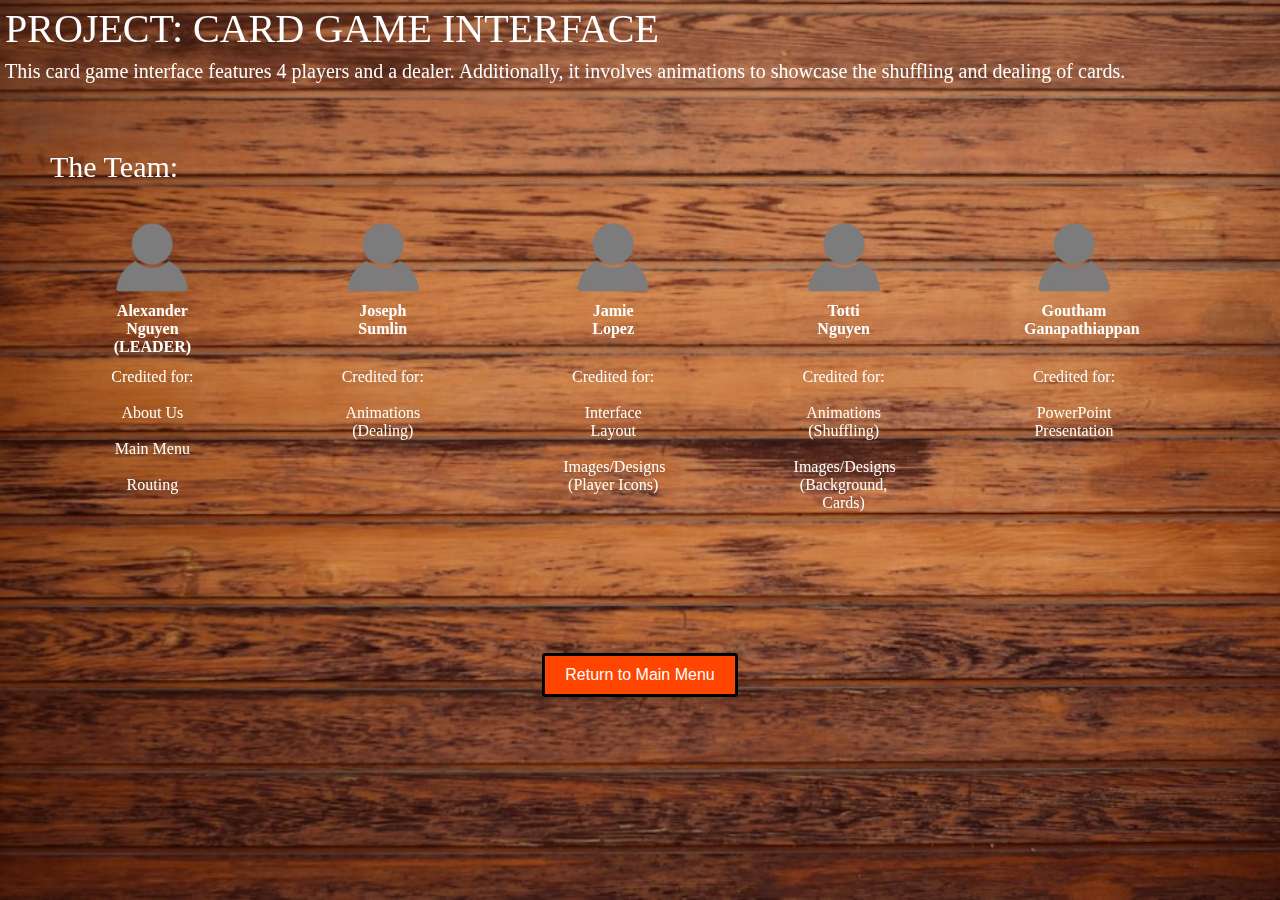
<file: about.html>
<!DOCTYPE html>
<html>
    <body>
        <head>
            <link rel="stylesheet" href="about.css"> 
        </head>

        <div class="title"> PROJECT: CARD GAME INTERFACE </div>

        <div class="description"> This card game interface features 4 players and a dealer. Additionally, it involves animations to showcase the shuffling and dealing of cards. </div>

        <div class="team"> The Team: </div>

        <div class="members"> 
            <div class="leader"> 
                <img src="player.png"> 
                Alexander 
                Nguyen 
                (LEADER) 
            </div>
            <div class="member-1"> 
                <img src="player.png"> 
                Joseph 
                Sumlin 
            </div>
            <div class="member-2">  
                <img src="player.png"> 
                Jamie 
                Lopez 
            </div>
            <div class="member-3">  
                <img src="player.png"> 
                Totti 
                Nguyen 
            </div>
            <div class="member-4"> 
                <img src="player.png"> 
                Goutham 
                Ganapathiappan 
            </div>
        </div>

        <div class="credits">
            <div class="creditleader"> 
                Credited for:
                
                About Us

                Main Menu

                Routing
            </div>
            <div class="creditMem1"> 
                Credited for:

                Animations (Dealing)
            </div>
            <div class="creditMem2"> 
                Credited for:

                Interface Layout 
                
                Images/Designs (Player Icons)
            </div>
            <div class="creditMem3"> 
                Credited for:
                
                Animations (Shuffling)

                Images/Designs (Background, Cards)
            </div>
            <div class="creditMem4"> 
                Credited for:

                PowerPoint Presentation
            </div>
        </div>

        <div class="button"> 
            <a href="main-menu.html"> <button class="Back"> Return to Main Menu </button></a>
        </div>
    </body>
</html>
</file>
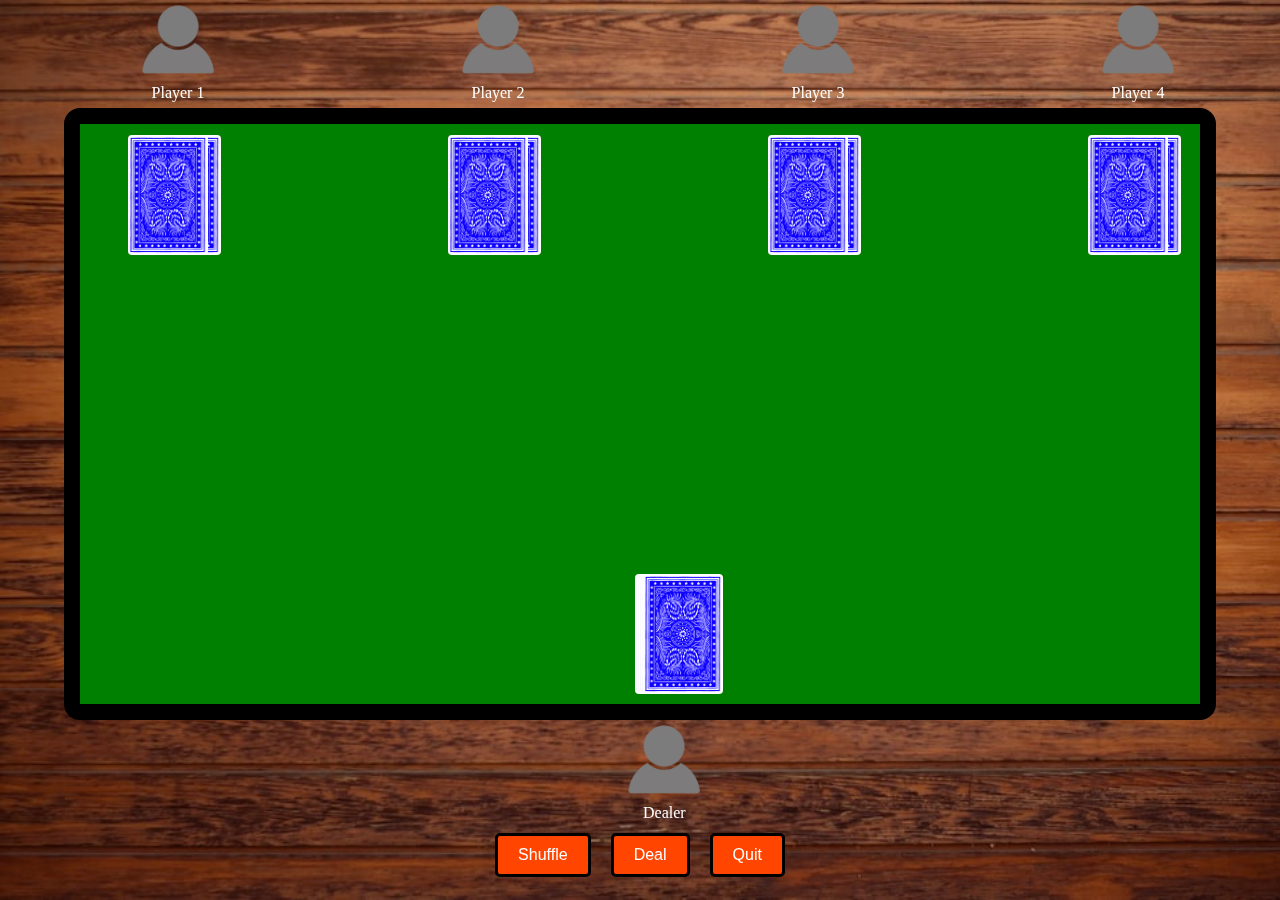
<file: deal.html>
<!DOCTYPE html>
<html>
    <body>
        <head>
            <link rel="stylesheet" href="deal.css"> 
        </head>
        
        <div class="player"> 
            <div class="player-1"> <img src="player.png"> Player 1 </div>
            <div class="player-2"> <img src="player.png"> Player 2 </div>
            <div class="player-3">  <img src="player.png">Player 3 </div>
            <div class="player-4">  <img src="player.png"> Player 4 </div>
        </div>
        <div class="table">
            
            <div class="card"> <img src="backcardblue.png" alt="bark card blue"> </div>
            <div class="card"> <img src="backcardblue.png" alt="back card blue"> </div>
            <div class="card"> <img src="backcardblue.png" alt="barc card blue"> </div>
            <div class="card"> <img src="backcardblue.png" alt="barc card blue"> </div>
            <div class="card"> <img src="backcardblue.png" alt="barc card blue"> </div>
            <div class="card"> <img src="backcardblue.png" alt="bark card blue"> </div>
            <div class="card"> <img src="backcardblue.png" alt="back card blue"> </div>
            <div class="card"> <img src="backcardblue.png" alt="barc card blue"> </div>
            <div class="card"> <img src="backcardblue.png" alt="barc card blue"> </div>
            <div class="card"> <img src="backcardblue.png" alt="barc card blue"> </div>
            <div class="card"> <img src="backcardblue.png" alt="bark card blue"> </div>
            <div class="card"> <img src="backcardblue.png" alt="back card blue"> </div>
            <div class="card"> <img src="backcardblue.png" alt="barc card blue"> </div> 
            

        </div>
        <div class="dealer"> <img src="player.png"> Dealer </div>
        <div class="button"> 
            <a href="shuffle.html"> <button class="shuffle-button"> Shuffle </button></a>
            <a href="deal.html"> <button class="deal-button"> Deal </button></a>
            <a href="main-menu.html"> <button class="quit-button"> Quit </button> </a>
        </div>
    
    </body>
</html>
</file>
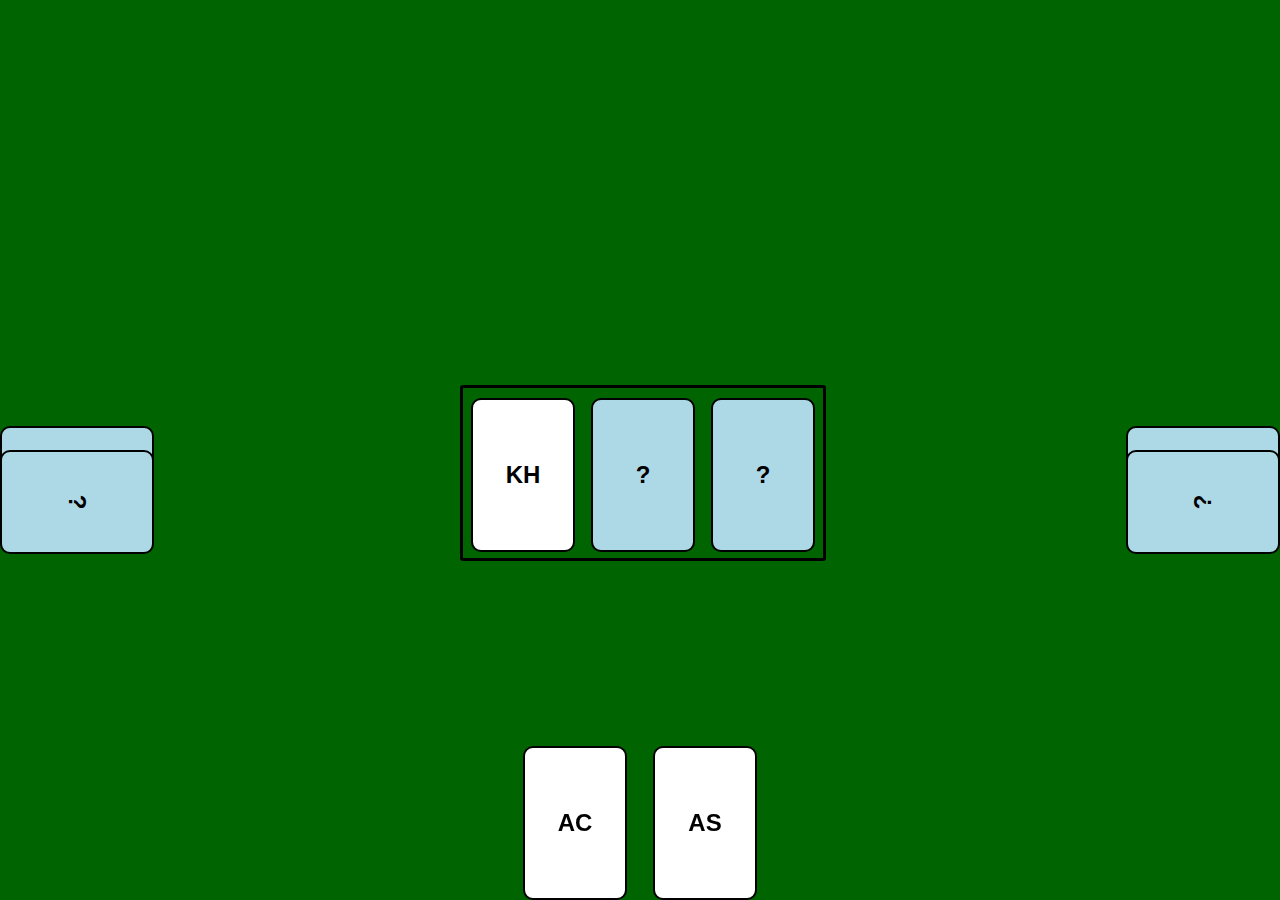
<file: dealing_animation.html>
<!DOCTYPE html>
<html lang="en">
<head>
    <meta charset="UTF-8">
    <meta name="viewport" content="width=device-width, initial-scale=1.0">
    <title>Card Game</title>
    <link rel="stylesheet" href="dealing_style.css">
</head>
<body>
    <div class="community">
        <div class="communityCard">KH</div>
        <div class="hiddenCard">?</div>
        <div class="hiddenCard">?</div>
    </div>

    <div class="myDeck">
        <div class="myCard">AC</div>
        <div class="myCard">AS</div>
<!--         <div class="myCard">AD</div>
        <div class="myCard">AH</div>
        <div class="myCard">2C</div> -->
        <!-- Add more myCards here -->
    </div>
    <div class="leftDeck">
        <div class="leftCard"></div>
<!--         <div class="leftCard"></div>
        <div class="leftCard"></div>
        <div class="leftCard"></div> -->
        <div class="leftCard"><p class="leftCardText">?</p></div>
        <!-- Add more leftCards here -->
    </div>
    <div class="rightDeck">
        <div class="rightCard"></div>
<!--         <div class="rightCard"></div>
        <div class="rightCard"></div>
        <div class="rightCard"></div> -->
        <div class="rightCard"><p class="rightCardText">?</p></div>
        <!-- Add more rightCards here -->
    </div>
</body>
</html>
</file>
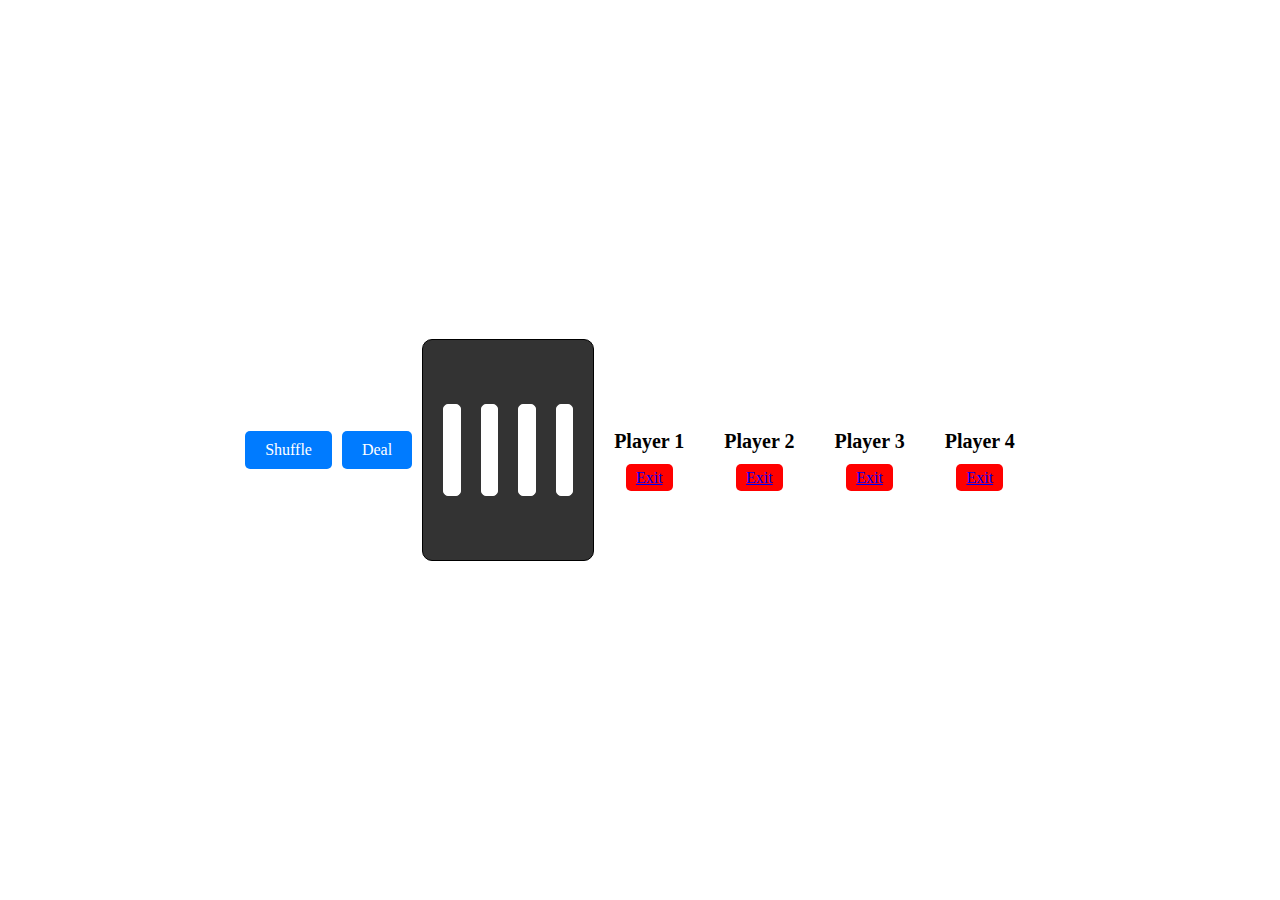
<file: game.html>
<!DOCTYPE html>
<html lang="en">
<head>
    <meta charset="UTF-8">
    <meta name="viewport" content="width=device-width, initial-scale=1.0">
    <link rel="stylesheet" href="styles-game.css">
    <title>Card Game</title>
</head>
<body>
    <div class="card-game">
        <input type="checkbox" id="shuffle">
        <label for="shuffle" class="shuffle-button">Shuffle</label>
        
        <input type="checkbox" id="deal">
        <label for="deal" class="deal-button">Deal</label>
        
        <div class="deck">
            <div class="card"></div>
            <div class="card"></div>
            <div class="card"></div>
            <div class="card"></div>
        </div>
        <div class="players">
            <div class="player">
                <h2>Player 1</h2>
                <div class="hand"></div>
                <input type="checkbox" id="exit-player1" class="exit-button">
                <label for="exit-player1" class="exit-label">
                    <a href="main-menu.html">Exit</a>
                </label>
            </div>
            <div class="player">
                <h2>Player 2</h2>
                <div class="hand"></div>
                <input type="checkbox" id="exit-player2" class="exit-button">
                <label for="exit-player2" class="exit-label">
                    <a href="main-menu.html">Exit</a>
                </label>
            </div>
            <div class="player">
                <h2>Player 3</h2>
                <div class="hand"></div>
                <input type="checkbox" id="exit-player3" class="exit-button">
                <label for="exit-player3" class="exit-label">
                    <a href="main-menu.html">Exit</a>
                </label>
            </div>
            <div class="player">
                <h2>Player 4</h2>
                <div class="hand"></div>
                <input type="checkbox" id="exit-player4" class="exit-button">
                <label for="exit-player4" class="exit-label">
                    <a href="main-menu.html">Exit</a>
                </label>
            </div>
        </div>
    </div>
</body>
</html>
</file>
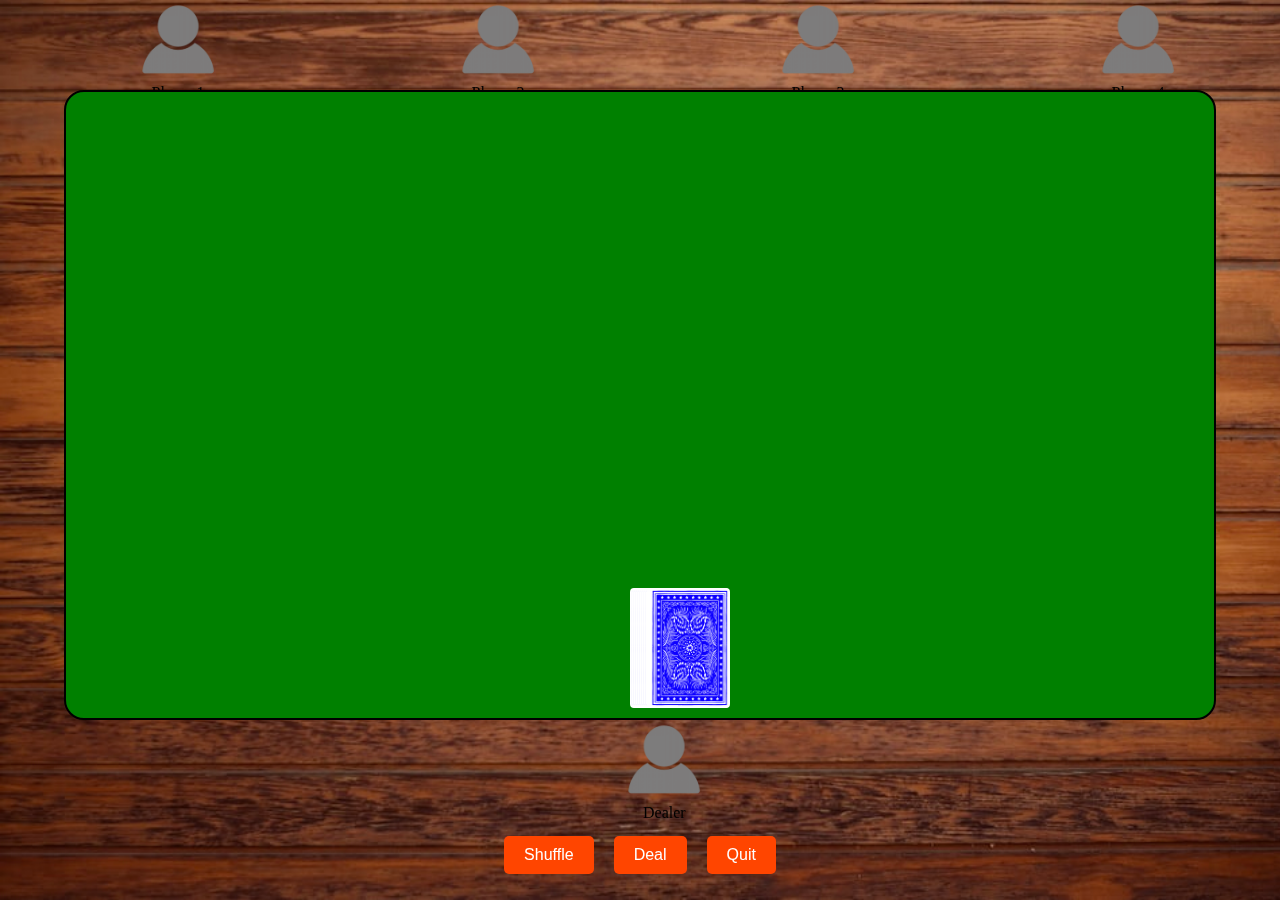
<file: layout.html>
<!DOCTYPE html>
<html>
    <body>
        <head>
            <link rel="stylesheet" href="layout.css"> 
        </head>
        <div class="player"> 
            <div class="player-1"> <img src="player.png"> Player 1 </div>
            <div class="player-2"> <img src="player.png"> Player 2 </div>
            <div class="player-3">  <img src="player.png">Player 3 </div>
            <div class="player-4">  <img src="player.png"> Player 4 </div>
        </div>
        <div class="table">
            <div class="card"> <img src="backcardblue.png" alt="bark card blue"> </div>
            <div class="card"> <img src="backcardblue.png" alt="back card blue"> </div>
            <div class="card"> <img src="backcardblue.png" alt="barc card blue"> </div>
            <div class="card"> <img src="backcardblue.png" alt="barc card blue"> </div>
            <div class="card"> <img src="backcardblue.png" alt="barc card blue"> </div>
            <div class="card"> <img src="backcardblue.png" alt="bark card blue"> </div>
            <div class="card"> <img src="backcardblue.png" alt="back card blue"> </div>
            <div class="card"> <img src="backcardblue.png" alt="barc card blue"> </div>
            <div class="card"> <img src="backcardblue.png" alt="barc card blue"> </div>
            <div class="card"> <img src="backcardblue.png" alt="barc card blue"> </div>
            <div class="card"> <img src="backcardblue.png" alt="bark card blue"> </div>
            <div class="card"> <img src="backcardblue.png" alt="back card blue"> </div>
            <div class="card"> <img src="backcardblue.png" alt="barc card blue"> </div>  
        </div>
        <div class="dealer"> <img src="player.png"> Dealer </div>
        <div class="button"> 
            <a href="shuffle.html"> <button class="shuffle-button"> Shuffle </button></a>
            <a href="deal.html"> <button class="deal-button"> Deal </button></a>
            <a href="layout.html"> <button class="quit-button"> Quit </button> </a>
        
    </div>
    </body>
</html>
</file>
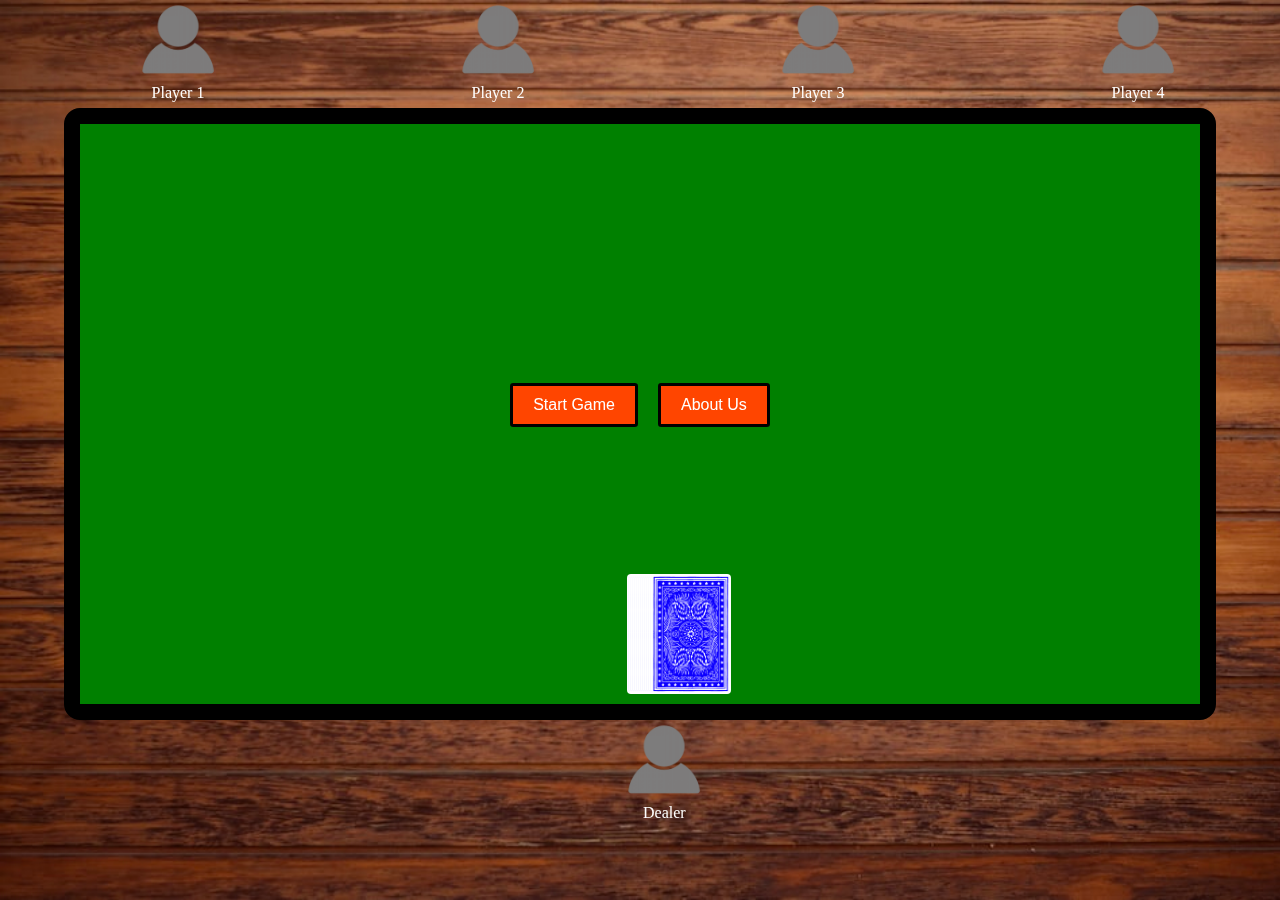
<file: main-menu.html>
<!DOCTYPE html>
<html>
    <body>
        <head>
            <link rel="stylesheet" href="styles-menu.css"> 
        </head>
        <div class="player"> 
            <div class="player-1"> <img src="player.png"> Player 1 </div>
            <div class="player-2"> <img src="player.png"> Player 2 </div>
            <div class="player-3">  <img src="player.png">Player 3 </div>
            <div class="player-4">  <img src="player.png"> Player 4 </div>
        </div>
        <div class="table">
            <div class="card"> <img src="backcardblue.png" alt="bark card blue"> </div>
            <div class="card"> <img src="backcardblue.png" alt="back card blue"> </div>
            <div class="card"> <img src="backcardblue.png" alt="barc card blue"> </div>
            <div class="card"> <img src="backcardblue.png" alt="barc card blue"> </div>
            <div class="card"> <img src="backcardblue.png" alt="barc card blue"> </div>
            <div class="card"> <img src="backcardblue.png" alt="bark card blue"> </div>
            <div class="card"> <img src="backcardblue.png" alt="back card blue"> </div>
            <div class="card"> <img src="backcardblue.png" alt="barc card blue"> </div>
            <div class="card"> <img src="backcardblue.png" alt="barc card blue"> </div>
            <div class="card"> <img src="backcardblue.png" alt="barc card blue"> </div>
            <div class="card"> <img src="backcardblue.png" alt="bark card blue"> </div>
            <div class="card"> <img src="backcardblue.png" alt="back card blue"> </div>
            <div class="card"> <img src="backcardblue.png" alt="barc card blue"> </div>  
        </div>
        <div class="dealer"> <img src="player.png"> Dealer </div>
        <div class="button"> 
            <a href="shuffle.html"> <button class="Start"> Start Game </button></a>
            <a href="about.html"> <button class="About"> About Us </button></a>
        </div>
    </body>
</html>
</file>
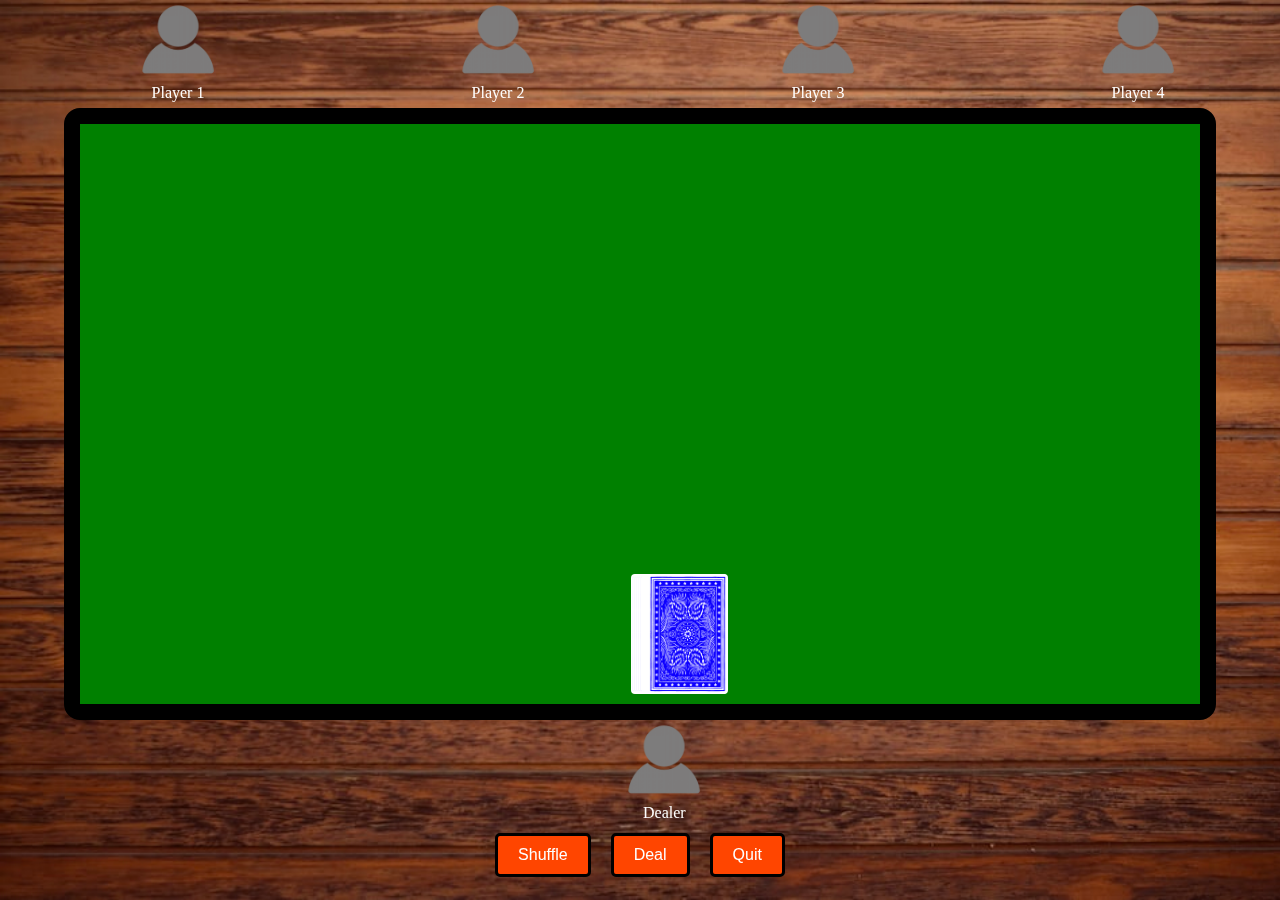
<file: shuffle.html>
<!DOCTYPE html>
<html>
    <body>
        <head>
            <link rel="stylesheet" href="shuffle.css"> 
        </head>
        <div class="player"> 
            <div class="player-1"> <img src="player.png"> Player 1 </div>
            <div class="player-2"> <img src="player.png"> Player 2 </div>
            <div class="player-3">  <img src="player.png">Player 3 </div>
            <div class="player-4">  <img src="player.png"> Player 4 </div>
        </div>
        <div class="table"> 
            <div class="card"> <img src="backcardblue.png" alt="bark card blue"> </div>
            <div class="card"> <img src="backcardblue.png" alt="back card blue"> </div>
            <div class="card"> <img src="backcardblue.png" alt="barc card blue"> </div>
            <div class="card"> <img src="backcardblue.png" alt="barc card blue"> </div>
            <div class="card"> <img src="backcardblue.png" alt="barc card blue"> </div>
            <div class="card"> <img src="backcardblue.png" alt="bark card blue"> </div>
            <div class="card"> <img src="backcardblue.png" alt="back card blue"> </div>
            <div class="card"> <img src="backcardblue.png" alt="barc card blue"> </div>
            <div class="card"> <img src="backcardblue.png" alt="barc card blue"> </div>
            <div class="card"> <img src="backcardblue.png" alt="barc card blue"> </div>
            <div class="card"> <img src="backcardblue.png" alt="bark card blue"> </div>
            <div class="card"> <img src="backcardblue.png" alt="back card blue"> </div>
            <div class="card"> <img src="backcardblue.png" alt="barc card blue"> </div> 
        </div>
        <div class="dealer"> <img src="player.png"> Dealer </div>
        <div class="button"> 
            <a href="shuffle.html"> <button class="shuffle-button"> Shuffle </button></a>
            <a href="deal.html"> <button class="deal-button"> Deal </button></a>
            <a href="main-menu.html"> <button class="quit-button"> Quit </button> </a>
        </div>
    </body>
</html>
</file>
<file: about.css>
* {
    margin: 0;
    padding: 0;
    box-sizing: border-box;
    
}

body {
    height: 100vh;
    background-color: #4B371C;
    background-image: url(woodfloorbg.jpeg);
    background-size: cover;
}

.title {
    position: fixed;
    margin-top: 5px;
    margin-left: 5px;
    font-size: 40px;
    color: white;
}

.description {
    position: fixed;
    margin-top: 60px;
    margin-left: 5px;
    font-size: 20px;
    color: white;
}

.team {
    position: fixed;
    margin-top: 150px;
    margin-left: 50px;
    font-size: 30px;
    color: white;
}

.members {
    position: fixed;
    margin-left: auto;
    margin-right: auto;
    width: auto;
    top: 0;
    left: 0;
    right: 0;
    height: 10%;
    display: flex;
    justify-content: center;
    align-items: center;
}

.members img {
    width: 100%;
    margin: 0; 
}

.leader, .member-1, .member-2, .member-3, .member-4 {
    width: 100px;
    height: 10%;
    border-radius: 4px;
    margin-top: 200px;
    text-align: center;
    font-weight: bold;
    color: white;
    white-space: pre-line;
}

.leader{
    position: fixed;
    top: 0;
    left: 8%;
}

.member-1{
    position: fixed;
    top: 0;
    left: 26%;
}

.member-2{
    position: fixed;
    top: 0;
    left: 44%;
}

.member-3{
    position: fixed;
    top: 0;
    left: 62%;
}

.member-4{
    position: fixed;
    top: 0;
    left: 80%;
}

.credits {
    position: fixed;
    margin-left: auto;
    margin-right: auto;
    width: auto;
    top: 0;
    left: 0;
    right: 0;
    height: 10%;
    display: flex;
    justify-content: center;
    align-items: center;
}

.creditleader, .creditMem1, .creditMem2, .creditMem3, .creditMem4 {
    width: 100px;
    height: 10%;
    border-radius: 4px;
    margin-top: 350px;
    text-align: center;
    color: white;
    white-space: pre-line;
}

.creditleader{
    position: fixed;
    top: 0;
    left: 8%;
}

.creditMem1 {
    position: fixed;
    top: 0;
    left: 26%;
}

.creditMem2 {
    position: fixed;
    top: 0;
    left: 44%;
}

.creditMem3 {
    position: fixed;
    top: 0;
    left: 62%;
}

.creditMem4 {
    position: fixed;
    top: 0;
    left: 80%;
}

.button {
    position: fixed;
    top: 70%;
    left: 0%;
    right: 0%;
    width: auto;
    height: 10%;
    margin: auto;
    display: flex;
    justify-content: center;
    align-items: center;
}

.Back {
    width: auto;
    height: auto;
    background-color: #ff4500;
    color: white;
    border: none;
    margin: 10px;
    padding: 10px 20px;
    font-size: 1em;
    border-radius: 5px;
    cursor: pointer;
    border: .2em solid black;
    border-radius: .2em;
    transition: 0.2s;
}

.Back:hover {
    background-color: rgba(255,69,0, 0.7);
}
</file>
<file: deal.css>
* {
    margin: 0;
    padding: 0;
    box-sizing: border-box; 
}

body {
    background-color: #4B371C;
    height: 100vh;
    background-image: url(woodfloorbg.jpeg);
    background-size: cover;
}

.card {
    width: 80px;
    height: 120px;
    border-radius: 4px;
}

.card img {
    width: 80px;
    height: 120px;
    border-radius: 4px;
}

.player {
    position: fixed;
    margin-left: auto;
    margin-right: auto;
    width: auto;
    top: 0;
    left: 0;
    right: 0;
    height: 10%;
    display: flex;
    justify-content: center;
    align-items: center;
    
}

.player img {
    width: 100%;
    margin: 0;
    
}

.player-1, .player-2, .player-3, .player-4 {
    width: 100px;
    height: 10%;
    border-radius: 4px;
    margin: auto;
    text-align: center;
    color: white;
}

.player-1{
    position: fixed;
    top: 0;
    left: 10%;
}

.player-2{
    position: fixed;
    top: 0;
    left: 35%;
}

.player-3{
    position: fixed;
    top: 0;
    left: 60%;
}

.player-4{
    position: fixed;
    top: 0;
    left: 85%;
}


.table {
    position: fixed;
    top: 12%;
    left: 5%;
    width: 90%;
    height: 68%;
    background-color: green;
    margin: auto;
    border: 1em solid black;
    border-radius: 1em;
    display: flex;
    align-items: flex-end;
    justify-content: center;
     
}

.dealer {
    width: 100px;
    height: 10%;
    position: fixed;
    left: 48%;
    bottom: 10%;
    text-align: center;
    color: white;
}

.dealer img {
    width: 100%;
    margin: 0;
}

.card {
    width: 2px;
    transition: transform 2s linear;
    margin-bottom: 10px;
}

.card:nth-last-child(1){
    width: 1px;
    position: fixed;
    top: 15%;
    left: 10%;
    animation: deal-card1 1s linear;
}
.card:nth-last-child(2){
    width: 1px;
    position: fixed;
    top: 15%;
    left: 35%;
    animation: deal-card2 1s linear;
    
}
.card:nth-last-child(3){
    width: 1px;
    position: fixed;
    top: 15%;
    left: 60%;
    animation: deal-card3 1s linear;
}
.card:nth-last-child(4){
    width: 1px;
    position: fixed;
    top: 15%;
    left: 85%;
    animation: deal-card4 1s linear;

}

.card:nth-last-child(5){
    width: 1px;
    position: fixed;
    top: 15%;
    left: 11%;
    animation: deal-card5 1s linear;
}
.card:nth-last-child(6){
    width: 1px;
    position: fixed;
    top: 15%;
    left: 36%;
    animation: deal-card6 1s linear;
}
.card:nth-last-child(7){
    width: 1px;
    position: fixed;
    top: 15%;
    left: 61%;
    animation: deal-card7 1s linear;
}
.card:nth-last-child(8){
    width: 1px;
    position: fixed;
    top: 15%;
    left: 86%;
    animation: deal-card8 1s linear;
}
.button {
    position: fixed;
    top: 90%;
    left: 0%;
    right: 0%;
    width: auto;
    height: 10%;
    margin: auto;
    display: flex;
    justify-content: center;
    align-items: center;
}

.shuffle-button, .deal-button, .quit-button {
    width: auto;
    height: auto;
    background-color: #ff4500;
    color: white;
    border: .2em solid black;
    border-radius: .2em;
    margin: 10px;
    padding: 10px 20px;
    font-size: 1em;
    border-radius: 5px;
    cursor: pointer;
    transition: 0.2s;
    
}

.shuffle-button:hover, .deal-button:hover, .quit-button:hover {
    background-color: rgba(255,69,0, 0.7);
}

@keyframes shuffle {
    0%, 100% {
        transform: translateX(0);
        
    }
    
    50% {
        transform: translateX(10vh);
        
    } 
}
@keyframes deal-card1 {
    0% {
        transform: translate(836px, 648px) rotate(180deg);
        }
    100%{
        transform: translate(0, 0) rotate(0deg);
    }
}
@keyframes deal-card2 {
    0% {
        transform: translate(323px, 648px) rotate(180deg);
    }
    100%{
        transform: translate(0px, 0px) rotate(0deg);
        }
}
@keyframes deal-card3 {
    0% {
        transform: translate(-191px, 648px) rotate(180deg);
        }
    100%{
        transform: translate(0px, 0px) rotate(0deg);
    }
}
@keyframes deal-card4 {
    0% {
        transform: translate(-705px, 648px) rotate(180deg);
        }
    100%{
        transform: translate(0px, 0px) rotate(0deg);
    }
}
@keyframes deal-card5 {
    0% {
        transform: translate(810px, 648px) rotate(180deg);
        }
    100%{
        transform: translate(0px, 0px) rotate(0deg);
    }
}
@keyframes deal-card6 {
    0% {
        transform: translate(296px, 648px) rotate(180deg);
        }
    100%{
        transform: translate(0px, 0px) rotate(0deg);
    }
}
@keyframes deal-card7 {
    0% {
        transform: translate(-218px, 648px) rotate(180deg);
        }
    100%{
        transform: translate(0px, 0px) rotate(0deg);
    }
}
@keyframes deal-card8 {
    0% {
        transform: translate(-732px, 648px) rotate(180deg);
        }
    100%{
        transform: translate(0px, 0px) rotate(0deg);
    }
}

@keyframes deal {
    from{
        left: 10px ;
    }    
}
</file>
<file: dealing_style.css>
body {
    font-family: Arial, sans-serif;
    text-align: center;
    background-color: darkgreen;
}

.community {
    position: absolute;
    top: 50%;
    left: 50%;
    margin-top: -65px;
    margin-left: -180px;
    width: 360px;
    height: 170px;
    border: 3px solid black;
    border-radius: 3px;
    display: grid;
    grid-template-columns: 120px 120px 120px;
    justify-items: center;
}

.myDeck {
    /*display: flex;
    flex-wrap: wrap;*/
    display: grid;
    grid-template-columns: 120px 120px;
    justify-items: center;
    justify-content: center;
/*    gap: 10px;*/
    width: 30%;
    grid-gap: 10px;
    position: fixed;
    bottom: 0;
    left: 50%;
    transform: translateX(-50%);
}

.leftDeck, .rightDeck {
    position: fixed;
    top: 50%;
    transform: translateY(-50%);
}

.rightDeck {
    right: 0;
}

.leftDeck {
    left: 0;
}

.myCard, .leftCard, .rightCard, .communityCard, .hiddenCard {
    background-color: #fff;
    border: 2px solid black;
    border-radius: 10px;
    display: flex;
    align-items: center;
    justify-content: center;
    font-size: 24px;
    font-weight: bold;
    user-select: none;
    transition: transform 0.5s ease-in-out;
}

.rightCard, .leftCard, .hiddenCard {
    background-color: lightblue;
}

.myCard, .communityCard, .hiddenCard {
    animation: dealMyCards 1s cubic-bezier(0.14, 0.3, 0.47, 1.04) forwards;
    width: 100px;
    height: 150px;
}

.myCard {
    animation: dealMyCards 1s cubic-bezier(0.14, 0.3, 0.47, 1.04) forwards;
}

.myCard:hover {
    cursor: pointer;
    border-color: red;
}

.communityCard, .hiddenCard {
    margin-top: 10px;
}

.leftCard, .rightCard {
    width: 150px;
    height: 100px;
    margin-bottom: -80px;
}

.leftCard {
    animation: dealLeftCards 1s cubic-bezier(0.14, 0.3, 0.47, 1.04) forwards;
}

.leftCardText {
    transform: rotate(90deg);
}

.rightCard{
    animation: dealLRightCards 1s cubic-bezier(0.14, 0.3, 0.47, 1.04) forwards;
}

.rightCardText {
    transform: rotate(-90deg);
}

.shuffle-button,
.deal-button {
    margin-top: 20px;
    padding: 10px 20px;
    font-size: 18px;
    cursor: pointer;
}

.shuffle-button:hover,
.deal-button:hover {
    background-color: #007bff;
    color: #fff;
  
}

@keyframes shuffle {
    0% {
        transform: translateX(0);
    }
    100% {
        transform: translateX(20px);
    }
}

@keyframes dealMyCards {
    0% {
        transform: translateY(-100vh) rotate(180deg);
    }
    100% {
        transform:  translateY(0) rotate(0);
    }
}

@keyframes dealLeftCards {
    0% {
        transform: translate(50vw, -100vh) rotate(-90deg);
        margin-bottom: 10px;
    }
    100% {
        transform: translate(0, 0) rotate(0);
        margin-bottom: -80px;
    }
}

@keyframes dealLRightCards {
    0% {
        transform: translate(-50vw, -100vh) rotate(90deg);
        margin-bottom: 10px;
    }
    100% {
        transform: translate(0, 0) rotate(0);
        margin-bottom: -80px;
    }
}
</file>
<file: styles-game.css>
body {
    display: flex;
    justify-content: center;
    align-items: center;
    height: 100vh;
    margin: 0;
}

.card-game {
    display: flex;
    align-items: center;
}

.shuffle-button,
.deal-button {
    cursor: pointer;
    padding: 10px 20px;
    background-color: #007bff;
    color: #fff;
    border: none;
    border-radius: 5px;
    margin-right: 10px;
    text-align: center;
}

.deck {
    width: 150px;
    height: 200px;
    background-color: #333;
    border: 1px solid #000;
    border-radius: 10px;
    display: flex;
    justify-content: space-around;
    align-items: center;
    padding: 10px;
    animation: shuffle 2s ease-in-out;
}

.card {
    width: 60px;
    height: 90px;
    background-color: #fff;
    border: 1px solid #fff;
    border-radius: 5px;
    margin: 0 10px;
}

.players {
    display: flex;
}

.player {
    margin: 0 20px;
    text-align: center;
}

.player h2 {
    font-size: 20px;
}

.hand {
    display: flex;
    flex-wrap: wrap;
    justify-content: center;
}

input[type="checkbox"] {
    display: none;
}

input[type="checkbox"]:checked + .deck {
    animation: shuffle 2s ease-in-out;
}

input[type="checkbox"]:checked + .players .player .hand {
    animation: deal 2s ease-in-out;
}

/* 
@keyframes shuffle {
    0% {
        transform: translateX(0);
    }
    100% {
        transform: translateX(300px);
    }
}
*/

@keyframes deal {
    0% {
        transform: translateY(-300px);
    }
    100% {
        transform: translateY(0);
    }
}

.exit-button {
    display: none;
}

.exit-label {
    cursor: pointer;
    padding: 5px 10px;
    background-color: #ff0000;
    color: #fff;
    border: none;
    border-radius: 5px;
    text-align: center;
}

.exit-button:checked + .exit-label {
    background-color: #f00; /* Change color when checked */
}
</file>
<file: layout.css>
* {
    margin: 0;
    padding: 0;
    box-sizing: border-box;
    
}
body {
    height: 100vh;
    background-color: #4B371C;
    background-image: url(woodfloorbg.jpeg);
    background-size: cover;
}

.card {
    width: 80px;
    height: 120px;
    border-radius: 4px;
}

.card img {
    width: 80px;
    height: 120px;
    border-radius: 4px;
}

.player {
    position: fixed;
    margin-left: auto;
    margin-right: auto;
    width: auto;
    top: 0;
    left: 0;
    right: 0;
    height: 10%;
    display: flex;
    justify-content: center;
    align-items: center;
}

.player img {
    width: 100%;
    margin: 0;
    
}

.player-1, .player-2, .player-3, .player-4 {
    width: 100px;
    height: 10%;
    border-radius: 4px;
    margin: auto;
    text-align: center;
}

.player-1{
    position: fixed;
    top: 0;
    left: 10%;
}

.player-2{
    position: fixed;
    top: 0;
    left: 35%;
}

.player-3{
    position: fixed;
    top: 0;
    left: 60%;
}

.player-4{
    position: fixed;
    top: 0;
    left: 85%;
}

.table {
    position: fixed;
    top: 10%;
    left: 5%;
    
    width: 90%;
    height: 70%;
    background-color: green;
    margin: auto;
	border: 2px solid #000;
    border-radius: 20px;
    display: flex;
    align-items: flex-end;
    justify-content: center;
     
}

.dealer {
    width: 100px;
    height: 10%;
    position: fixed;
    left: 48%;
    bottom: 10%;
    text-align: center;
}

.dealer img {
    width: 100%;
    margin: 0;
}

.card {
    width: 2px;
    margin-bottom: 10px;
}

.card:nth-last-child(1){
    width: 1px;
    animation: shuffle 1s linear;
    animation-delay: 1s;
    
}
.card:nth-last-child(2){
    width: 1px;
    animation: shuffle 1s linear;
    animation-delay: 1.8s;

}
.card:nth-last-child(3){
    width: 1px;
    animation: shuffle 1s linear;
    animation-delay: 2.6s;
}
.card:nth-last-child(4){
    width: 1px;
    animation: shuffle 1s linear;
    animation-delay: 3.4s;
}

.card:nth-last-child(5){
    width: 1px;
    animation: shuffle 1s linear;
    animation-delay: 4.2s;
}

.button {
    position: fixed;
    top: 90%;
    left: 0%;
    right: 0%;
    width: auto;
    height: 10%;
    margin: auto;
    display: flex;
    justify-content: center;
    align-items: center;
}

.shuffle-button, .deal-button, .quit-button {
    width: auto;
    height: auto;
    background-color: #ff4500;
    color: white;
    border: none;
    margin: 10px;
    padding: 10px 20px;
    font-size: 1em;
    border-radius: 5px;
    cursor: pointer;
}
.shuffle-button:hover  {
    background-color: #ff5d33;

    
}
.deal-button:hover {
    background-color: #ff5d33;
}
</file>
<file: styles-menu.css>
* {
    margin: 0;
    padding: 0;
    box-sizing: border-box;
    
}

body {
    height: 100vh;
    background-color: #4B371C;
    background-image: url(woodfloorbg.jpeg);
    background-size: cover;
}

.card {
    width: 80px;
    height: 120px;
    border-radius: 4px;
}

.card img {
    width: 80px;
    height: 120px;
    border-radius: 4px;
}

.player {
    position: fixed;
    margin-left: auto;
    margin-right: auto;
    width: auto;
    top: 0;
    left: 0;
    right: 0;
    height: 10%;
    display: flex;
    justify-content: center;
    align-items: center;
}

.player img {
    width: 100%;
    margin: 0; 
}

.player-1, .player-2, .player-3, .player-4 {
    width: 100px;
    height: 10%;
    border-radius: 4px;
    margin: auto;
    text-align: center;
    color: white;
}

.player-1{
    position: fixed;
    top: 0;
    left: 10%;
}

.player-2{
    position: fixed;
    top: 0;
    left: 35%;
}

.player-3{
    position: fixed;
    top: 0;
    left: 60%;
}

.player-4{
    position: fixed;
    top: 0;
    left: 85%;
}

.table {
    position: fixed;
    top: 12%;
    left: 5%;
    
    width: 90%;
    height: 68%;
    background-color: green;
    margin: auto;
    border: 1em solid black;
    border-radius: 1em;
    display: flex;
    align-items: flex-end;
    justify-content: center;
     
}

.dealer {
    width: 100px;
    height: 10%;
    position: fixed;
    left: 48%;
    bottom: 10%;
    text-align: center;
    color: white;
}

.dealer img {
    width: 100%;
    margin: 0;
}

.card {
    width: 2px;
    margin-bottom: 10px;
}

.button {
    position: fixed;
    top: 40%;
    left: 0%;
    right: 0%;
    width: auto;
    height: 10%;
    margin: auto;
    display: flex;
    justify-content: center;
    align-items: center;
}

.About, .Start {
    transition: 0.2s;
}

.Start {
    width: auto;
    height: auto;
    background-color: #ff4500;
    color: white;
    border: none;
    margin: 10px;
    padding: 10px 20px;
    font-size: 1em;
    border-radius: 5px;
    cursor: pointer;
    border: .2em solid black;
    border-radius: .2em;
}

.About {
    width: auto;
    height: auto;
    background-color: #ff4500;
    color: white;
    border: none;
    margin: 10px;
    padding: 10px 20px;
    font-size: 1em;
    border-radius: 5px;
    cursor: pointer;
    border: .2em solid black;
    border-radius: .2em;
}

.About:hover, .Start:hover {
    background-color: rgba(255,69,0, 0.7);
}
</file>
<file: shuffle.css>
* {
    margin: 0;
    padding: 0;
    box-sizing: border-box;
    
}
body {
    height: 100vh;
    background-color: #4B371C;
    background-image: url(woodfloorbg.jpeg);
    background-size: cover;
}
.card {
    width: 80px;
    height: 120px;
    border-radius: 4px;
}

.card img {
    width: 80px;
    height: 120px;
    border-radius: 4px;
}

.player {
    position: fixed;
    margin-left: auto;
    margin-right: auto;
    width: auto;
    top: 0;
    left: 0;
    right: 0;
    height: 10%;
    display: flex;
    justify-content: center;
    align-items: center;
    
}

.player img {
    width: 100%;
    margin: 0;
    
}

.player-1, .player-2, .player-3, .player-4 {
    width: 100px;
    height: 10%;
    border-radius: 4px;
    margin: auto;
    text-align: center;
    color: white;
}

.player-1{
    position: fixed;
    top: 0;
    left: 10%;
}

.player-2{
    position: fixed;
    top: 0;
    left: 35%;
}

.player-3{
    position: fixed;
    top: 0;
    left: 60%;
}

.player-4{
    position: fixed;
    top: 0;
    left: 85%;
}

.table {
    position: fixed;
    top: 12%;
    left: 5%;
    
    width: 90%;
    height: 68%;
    background-color: green;
    margin: auto;
    border: 1em solid black;
    border-radius: 1em;
    display: flex;
    align-items: flex-end;
    justify-content: center;
}

.dealer {
    width: 100px;
    height: 10%;
    position: fixed;
    left: 48%;
    bottom: 10%;
    text-align: center;
    color: white;
}

.dealer img {
    width: 100%;
    margin: 0;
}

.card {
    width: 2px;
    transition: tranform 1s;
    margin-bottom: 10px;
}

.card:nth-last-child(1){
    width: 1px;
    animation: shuffle 1s linear;
}
.card:nth-last-child(2){
    width: 1px;
    animation: shuffle 1s linear;
    animation-delay: 1s;

}
.card:nth-last-child(3){
    width: 1px;
    animation: shuffle 1s linear;
    animation-delay: 1.8s;
}
.card:nth-last-child(4){
    width: 1px;
    animation: shuffle 1s linear;
    animation-delay: 2.6s;
}

.card:nth-last-child(5){
    width: 1px;
    animation: shuffle 1s linear;
    animation-delay: 3.4s;
}

.card:nth-last-child(6){
    width: 1px;
    animation: shuffle 1s linear;
    animation-delay: 4.2s;
}

.card:nth-last-child(7){
    width: 1px;
    animation: shuffle 1s linear;
    animation-delay: 5s;
}

.card:nth-last-child(8){
    width: 1px;
    animation: shuffle 1s linear;
    animation-delay: 5.8s;
}

.button {
    position: fixed;
    top: 90%;
    left: 0%;
    right: 0%;
    width: auto;
    height: 10%;
    margin: auto;
    display: flex;
    justify-content: center;
    align-items: center;
}

.shuffle-button, .deal-button, .quit-button {
    width: auto;
    height: auto;
    background-color: #ff4500;
    color: white;
    border: .2em solid black;
    border-radius: .2em;
    margin: 10px;
    padding: 10px 20px;
    font-size: 1em;
    border-radius: 5px;
    cursor: pointer;
    transition: 0.2s;
}

.shuffle-button:hover, .deal-button:hover, .quit-button:hover {
    background-color: rgba(255,69,0, 0.7);
}

@keyframes shuffle {
    0%, 100% {
        transform: translateX(0);
        
    }
    
    50% {
        transform: translateX(10vh);
        
    }
    
}
</file>
